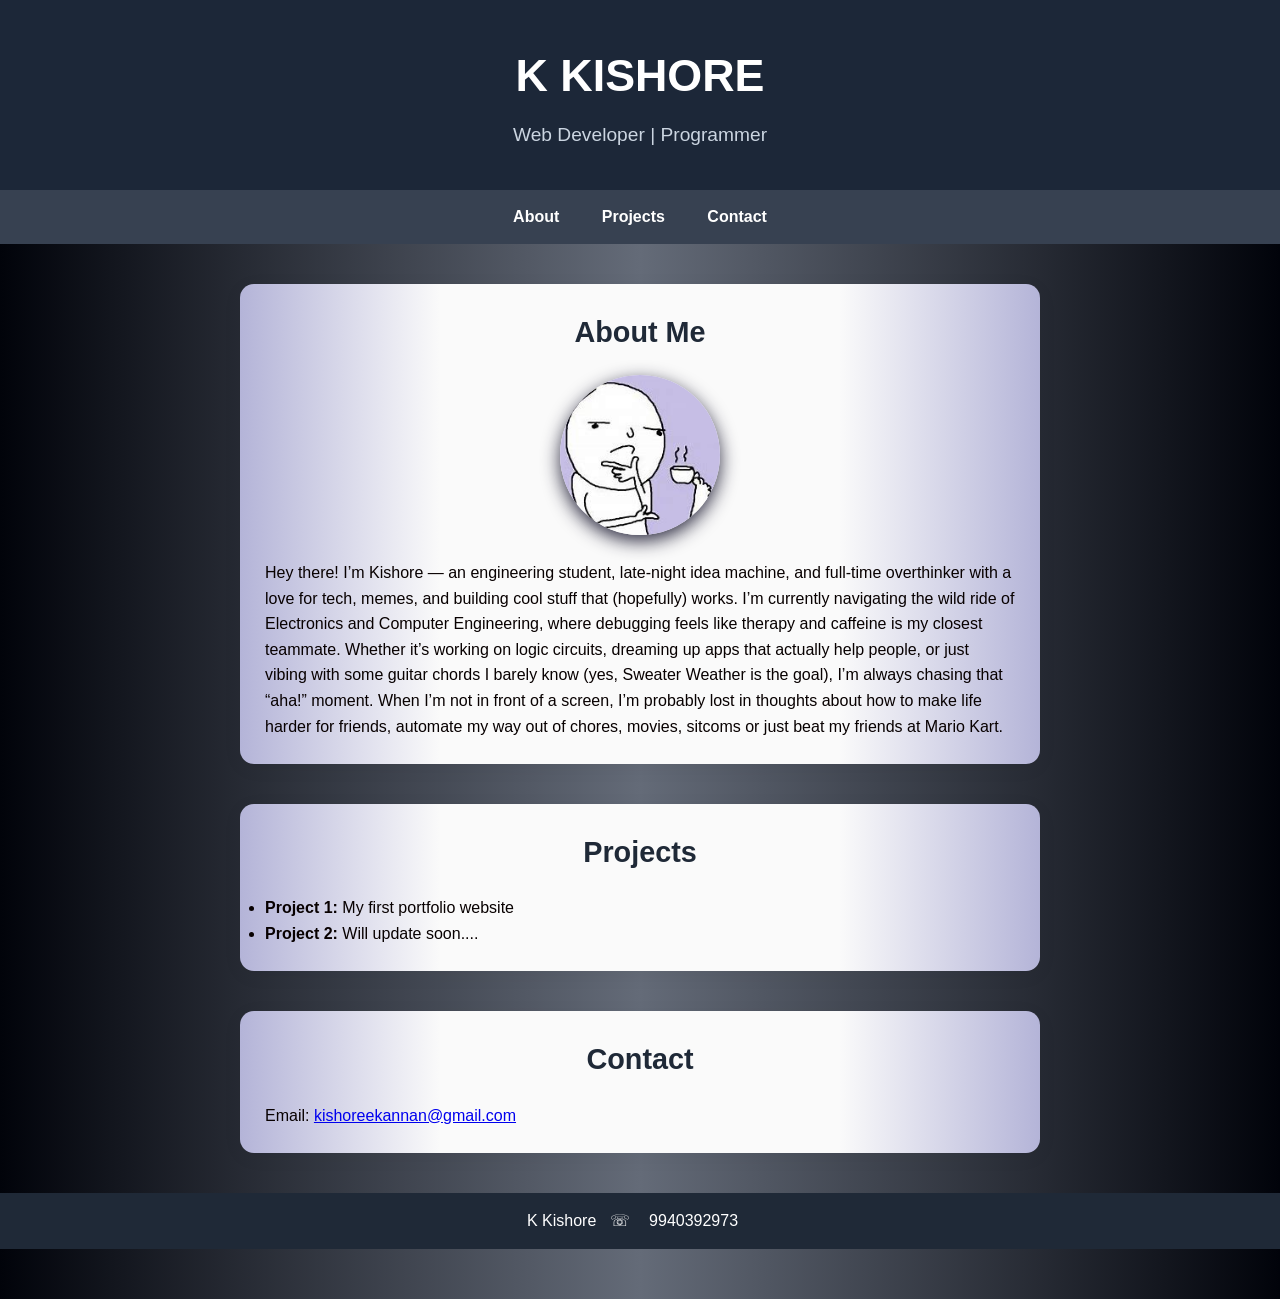
<file: index.html>
<!DOCTYPE html>
<html lang="en">
<head>
  <title>K Kishore | Portfolio</title>
  <link rel="stylesheet" href="buttons.css" />
  <link rel="icon" type="image/png" href="aot.png"></head>
<body>
  <header>
    <h1><span class="a">K KISHORE</span></h1>
    <p>Web Developer | Programmer</p>
  </header>

  <nav>
    <a href="#about">About</a>
    <a href="#projects">Projects</a>
    <a href="#contact">Contact</a>
  </nav>

  <section id="about">
    <h2>About Me</h2>
    <img src="image.jpg" alt="K Kishore" class="profile-pic" />
    <p>
Hey there! I’m Kishore — an engineering student, late-night idea machine, and full-time overthinker with a love for tech, memes, and building cool stuff that (hopefully) works.

I’m currently navigating the wild ride of Electronics and Computer Engineering, where debugging feels like therapy and caffeine is my closest teammate. Whether it’s working on logic circuits, dreaming up apps that actually help people, or just vibing with some guitar chords I barely know (yes, Sweater Weather is the goal), I’m always chasing that “aha!” moment.

When I’m not in front of a screen, I’m probably lost in thoughts about how to make life harder for friends, automate my way out of chores, movies, sitcoms or just beat my friends at Mario Kart.    </p>
  </section>

  <section id="projects">
    <h2>Projects</h2>
    <ul>
      <li><strong>Project 1:</strong> My first portfolio website</li>
      <li><strong>Project 2:</strong> Will update soon....</li>
    </ul>
    
  </section>

  <section id="contact">
    <h2>Contact</h2>
    <p>Email: <a href="https://mail.google.com/mail/" class="d1">kishoreekannan@gmail.com</a></p>
  </section>

  <footer>
    <p>  K Kishore &nbsp; &#9743; 
      <a href="https://youtu.be/dQw4w9WgXcQ"
      class="d">9940392973</a></p>
  </footer>
</body>
</html>
</file>
<file: buttons.css>
/* Reset default styles */
* {
  margin: 0;
  padding: 0;
  box-sizing: border-box;
}

/* Base styles */
body {
  font-family: 'Segoe UI', Tahoma, Geneva, Verdana, sans-serif;
  background: linear-gradient(to right,#01030a, #646b78, #01030a);

  color: #080101;
  line-height: 1.6;
  padding-bottom: 50px;
}
.a:hover{
  color:red;
}

/* Header */
header {
  background-color: #1c2738;
  color: white;
  padding: 40px 20px;
  text-align: center;
}

header h1 {
  font-size: 2.8rem;
  margin-bottom: 8px;
}

header p {
  font-size: 1.2rem;
  color: #cbd5e1;
}

/* Navigation */
nav {
  background-color: #374151;
  text-align: center;
  padding: 14px 0;
  position: sticky;
  top: 0;
  z-index: 1000;
}

nav a {
  color: white;
  text-decoration: none;
  margin: 0 19px;
  font-weight: bold;
  font-size: 1rem;
  transition: color 0.17s ease;
}

nav a:hover {
  color: #c7c6d3;
  text-decoration: underline;
}

/* Sections */
section {
  max-width: 800px;
  margin: 40px auto;
  padding: 25px;
  background: linear-gradient(to right,#b4b4d8, #fafafa, #fafafa, #fafafa, #b4b4d8);
  border-radius: 14px;
  box-shadow: 0 4px 20px rgba(0, 0, 0, 0.05);
}

section h2 {
  color: #1f2937;
  font-size: 1.8rem;
  margin-bottom: 20px;
  text-align: center;
}

/* Profile Picture */
.profile-pic {
  width: 160px;
  height: 160px;
  border-radius: 50%;
  object-fit: cover;
  display: block;
  margin: 0 auto 25px;
  box-shadow: 0 6px 18px rgba(24, 23, 47, 0.9);
}
.profile-pic:hover{
  box-shadow: 0 6px 18px rgba(24, 23, 47, 900);
}
/* Footer */
footer {
  background-color: #1f2937;
  color: white;
  text-align: center;
  padding: 15px;
  position: relative;
  bottom: 0;
  width: 100%;
  margin-top: 40px;
}
.d {
  background-color: #1f2937;
  color: white;
  text-align: center;
  padding: 15px;
  position: relative;
  bottom: 0;
  width: 100%;
  margin-top: 40px;
  text-decoration: none;

}
.d:hover {
  color: #c7c6d3;
  text-decoration: underline;
}

/* Responsive Design */
@media (max-width: 600px) {
  nav a {
    display: block;
    margin: 10px 0;
  }

  section {
    margin: 20px 10px;
    padding: 20px;
  }
}
</file>
